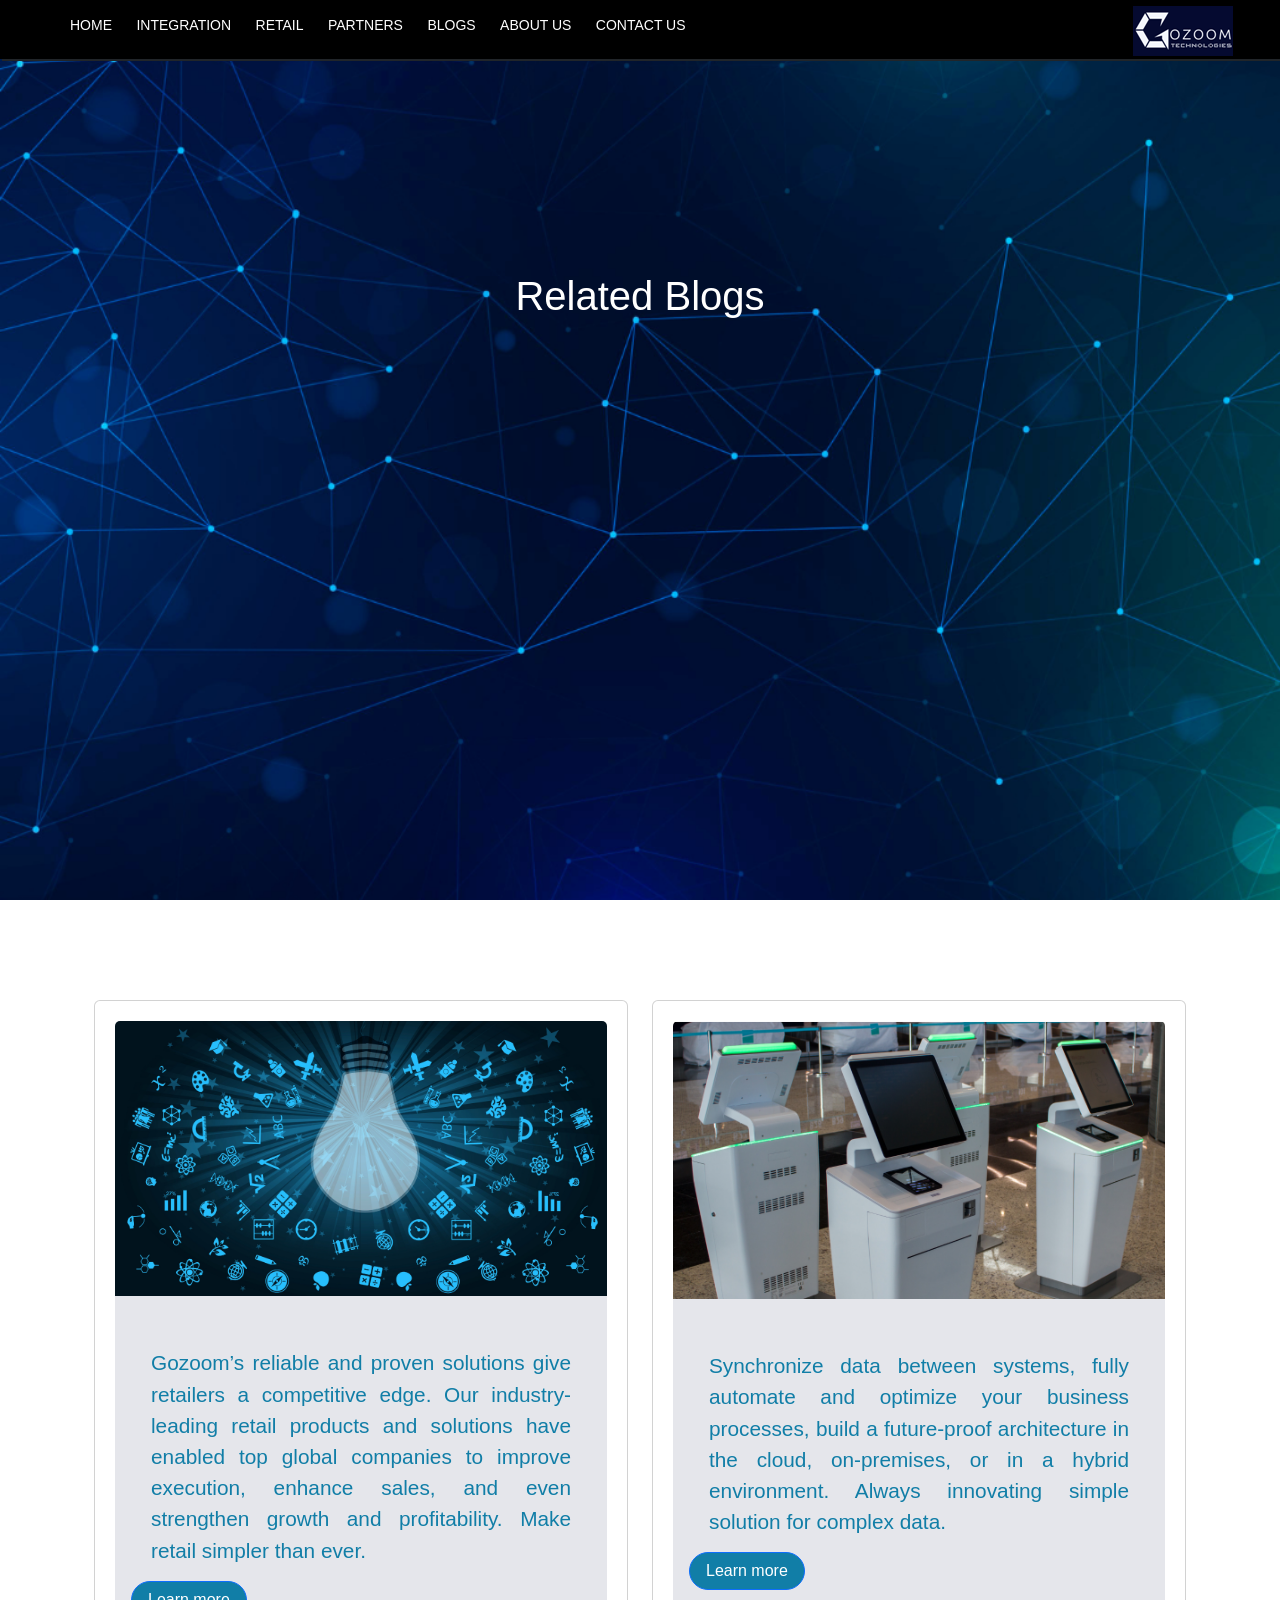
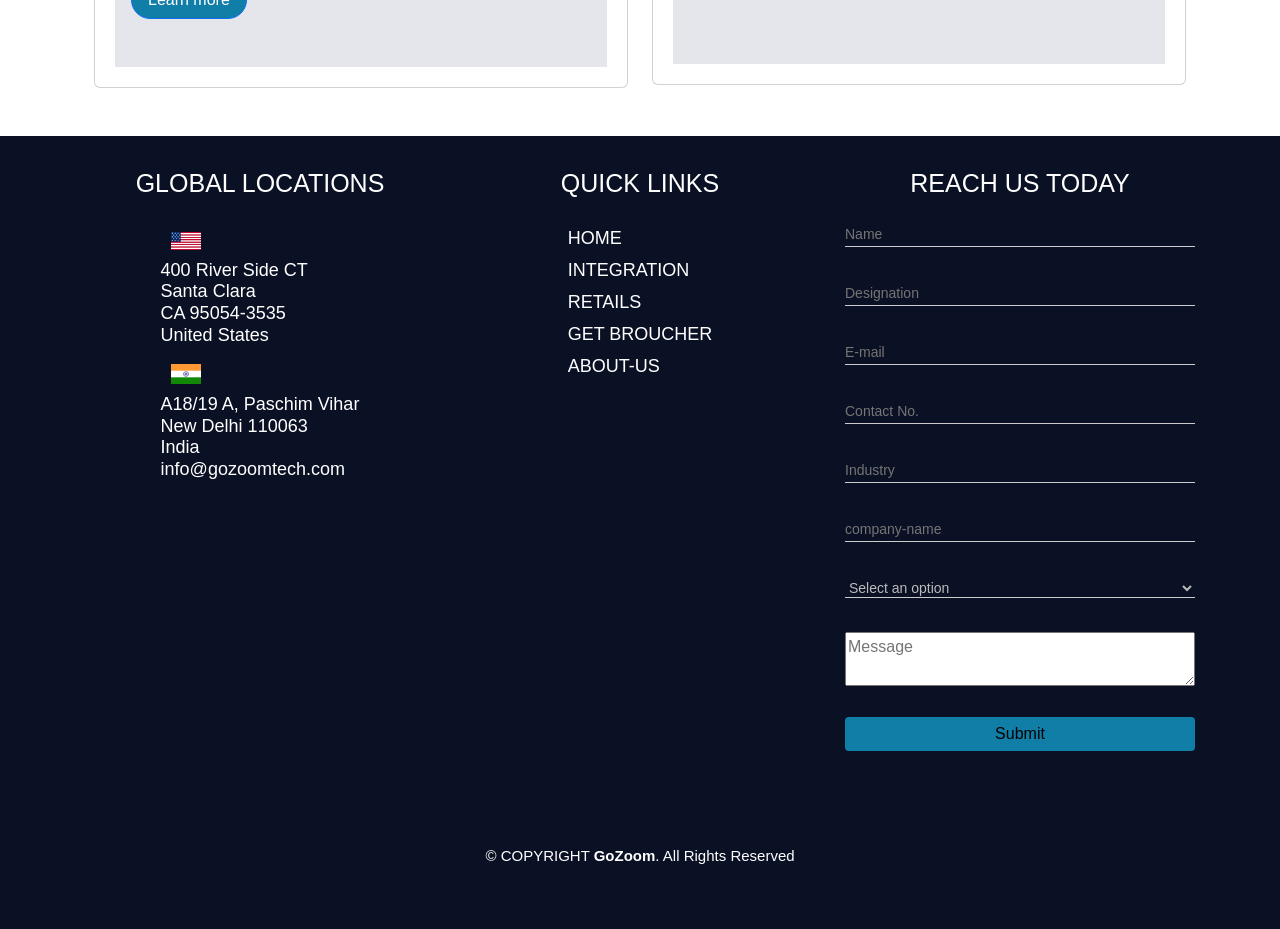
<file: blogs.html>
<!doctype html>
<html lang="en">

<head>
    <meta charset="utf-8">
    <meta name="viewport" content="width=device-width, initial-scale=1">
    <title>Gozoom Tech</title>
    <link href="https://cdn.jsdelivr.net/npm/bootstrap@5.3.0-alpha3/dist/css/bootstrap.min.css" rel="stylesheet" integrity="sha384-KK94CHFLLe+nY2dmCWGMq91rCGa5gtU4mk92HdvYe+M/SXH301p5ILy+dN9+nJOZ" crossorigin="anonymous">
    <link rel="stylesheet" href="css/blogs.css">
</head>

<body>

    <!-- header hai ye yaha se start-->

    <header class="header">
        <div class="container1">
            <div class="header-main">


                <div class="open-nav-menu">
                    <span></span>
                </div>
                <div class="menu-overlay">

                </div>

                <!-- ----------------ye yaha se navigation menu start ho rahi hai -------------------------- -->
                <nav class="nav-menu">
                    <div class="close-nav-menu">
                        <img src="images/close.svg" alt="close button">
                    </div>
                    <ul class="menu">
                        <li class="menu-item">
                            <a href="index.html">HOME</a>
                        </li>
                        <li class="menu-item">
                            <a href="integration.html">INTEGRATION</a>

                        </li>
                        <li class="menu-item menu-item-has-children">
                            <a href="retail.html" data-toggle="sub-menu">RETAIL </a>
                            <!-- <ul class="sub-menu">
                                <li class="menu-item"> <a href="#">RETAIL 1</a></li>
                                <li class="menu-item"> <a href="#">RETAIL 2</a></li>
                                <li class="menu-item"> <a href="#">RETAIL 3</a></li>
                                <li class="menu-item"> <a href="#">RETAIL 4</a></li>
                            </ul> -->
                        </li>
                        <!-- <li class="menu-item">
                            <a href="demo.html">DEMO</a>
                        </li> -->
                        <!-- <li class="menu-item">
                            <a href="kiosks.html">KIOSKS</a>
                        </li> -->
                        <li class="menu-item">
                            <a href="index.html#partners">PARTNERS</a>
                        </li>

                        <li class="menu-item">
                            <a href="blogs.html">BLOGS</a>
                        </li>
                        <li class="menu-item">
                            <a href="about.html">ABOUT US</a>
                        </li>
                        <li class="menu-item menu-item-has-children">
                            <a href="#contact" data-toggle="sub-menu">CONTACT US
                                 <!-- <i class="plus"></i> -->
                            </a>
                            <!-- <ul class="sub-menu">
                                <li class="menu-item"> <a href="#">Contact 1</a></li>
                                <li class="menu-item"> <a href="#">Contact 2</a></li>
                                <li class="menu-item"> <a href="#">Contact 3</a></li>
                                <li class="menu-item"> <a href="#">Contact 4</a></li>
                            </ul> -->
                        </li>
                    </ul>
                </nav>
                <div class="logo">
                    <a href="index.html"><img src="images/logo1.png" alt=""></a>
                </div>
            </div>
        </div>
    </header>
    <div class="container-fluid heading">
        <h2 class="hero">
            Related <span class="text-decoration">Blogs</span> <br>
        </h2>
        <h2 class="hero">
            <!-- <a href="integration.html" class="text-decoration integration">INTEGRATION</a> | <a href="#" class=" text-decoration retail">RETAIL</a> -->
        </h2>
    </div>



    <!--------------------- home section ye hai =========== -->

    <section class="home-section"></section>

    <!-- <div class="container explore-content">

        <div class="container explore-container">
            <span class="baac"></span>
            <h2><span class="explore">Explore Solutions:</span>
            </h2>
        </div>

    </div>
    <div class="container">
        <div class="container m1">
            <div class="para1">
                <p>CyntraLabs is focused on providing organizations unified solutions to maximize the business value by utilizing the capabilities offered by emerging technologies. We take pride in providing state-of-the-art solutions in integration and
                    retail that guarantee success in business evolution. Businesses must transform to stay relevant, hence we provide our existing and new partners with foresight to:</p>
            </div>
            <div class="icon-heading">
                <ul class="heading-icon">
                    <li class="i-head">
                        <i></i> heading1</li>
                    <li class="i-head">
                        <i></i> heading1</li>
                    <li class="i-head">
                        <i></i> heading1</li>
                    </li>
                </ul>

            </div>
        </div>
    </div> -->

    <section id="blogs">
        <div class="container c-img">
            <div class="container">
                <div class="row">
                    <div class="col ">
                        <div class="card image-card" style="width: 100%;">
                            <img class="card-img-top" src="images/28.png" alt="Card image cap">
                            <div class="card-body c-body">
                                <div class="container">
                                    <p class="card-p">Gozoom’s reliable and proven solutions give retailers a competitive edge. Our industry-leading retail products and solutions have enabled top global companies to improve execution, enhance sales, and even strengthen
                                        growth and profitability. Make retail simpler than ever.</p>
                                </div>
                                <!-- <p class="card-p">CyntraLab’s reliable and proven solutions give retailers a competitive edge. Our industry-leading retail products and solutions have enabled top global companies to improve execution, enhance sales, and even strengthen
                                    growth and profitability. Make retail simpler than ever.</p> -->
                                <a href="#" class="btn btn-primary c-btn">Learn more</a>
                            </div>
                        </div>
                    </div>
                    <div class="col ">
                        <div class="card image-card" style="width: 100%;">
                            <img class="card-img-top" src="images/8.png" alt="Card image cap">
                            <div class="card-body c-body c-para">
                                <div class="container">
                                    <p class="card-p">Synchronize data between systems, fully automate and optimize your business processes, build a future-proof architecture in the cloud, on-premises, or in a hybrid environment. Always innovating simple solution for complex
                                        data.
                                    </p>
                                </div>
                                <!-- <p class="card-p">Synchronize data between systems, fully automate and optimize your business processes, build a future-proof architecture in the cloud, on-premises, or in a hybrid environment. Always innovating simple solution for complex
                                    data.
                                </p> -->
                                <a href="#" class="btn btn-primary c-btn">Learn more</a>
                            </div>
                        </div>
                    </div>
                </div>
            </div>
        </div>
    </section>

    <section id="contact">

        <footer class="footer">
            <div class="container fot">

                <!-- <div class="container logo foologo">
                    <a href="index.html"><img src="images/logo.png" alt=""></a>
                </div> -->
            </div>

            <div class="container">
                <div class="row">
                    <div class="col-md-6 col-lg">
                        <div class="focon">
                            <h2 class="fohead">GLOBAL LOCATIONS</h2>
                        </div>
                        <div class="foadd">
                            <ul>
                                <li>
                                    <img class="flag" src="images/usflag.webp" alt="">
                                    <h3>400 River Side CT <br> Santa Clara <br> CA 95054-3535 <br> United States</h3>
                                </li>
                                <li>
                                    <img class="flag" src="images/indiaflag.png" alt="">
                                    <h3>A18/19 A, Paschim Vihar <br> New Delhi 110063 <br> India <br>info@gozoomtech.com</h3>
                                </li>

                            </ul>
                        </div>
                    </div>
                    <div class="col-md-6 col-lg">
                        <div class="focon">
                            <h2 class="fohead">QUICK LINKS</h2>
                        </div>
                        <div class="folinks">
                            <ul>
                                <li>
                                    <a href="index.html">HOME</a>
                                </li>
                                <li>
                                    <a href="integration.html">INTEGRATION</a>
                                </li>
                                <li>
                                    <a href="retail.html">RETAILS</a>
                                </li>
                                <li>
                                    <a href="#">GET BROUCHER</a>
                                </li>
                                <li>
                                    <a href="about.html">ABOUT-US</a>
                                </li>
                            </ul>

                        </div>
                    </div>
                    <div class="col-md-6 col-lg">
                        <div class="focon">
                            <h2 class="fohead">
                                REACH US TODAY
                            </h2>
                        </div>
                        <div class="foform">
                            <form action="#" method="POST">
                                <!-- <label for="name">Name:</label> -->
                                <input type="text" id="name" name="name" class="formfi" placeholder="Name" required><br><br>

                                <!-- <label for="designation">Designation:</label> -->
                                <input type="text" id="designation" name="designation" class="formfi" placeholder="Designation" required><br><br>

                                <!-- <label for="email">Email:</label> -->
                                <input type="email" id="email" name="email" class="formfi" placeholder="E-mail" required><br><br>

                                <!-- <label for="contact-number">Contact Number:</label> -->
                                <input type="tel" id="contact-number" name="contact-number" class="formfi" placeholder="Contact No." required><br><br>

                                <!-- <label for="industry">Industry:</label> -->
                                <input type="text" id="industry" name="industry" class="formfi" placeholder="Industry" required><br><br>

                                <!-- <label for="company-name">Company Name:</label> -->
                                <input type="text" id="company-name" name="company-name" class="formfi" placeholder="company-name" required><br><br>

                                <!-- <label for="solution">Solution:</label> -->
                                <select id="solution" name="solution" class="formfi" required>
                                  <option value="">Select an option</option>
                                  <option value="Option 1">Integration</option>
                                  <option value="Option 2">Retail</option>
                                </select><br><br>

                                <!-- <label for="message">Message:</label> -->
                                <textarea class="textarea" id="message" placeholder="Message" name="message"></textarea><br><br>

                                <input class="formbtn" type="submit" value="Submit">
                            </form>

                        </div>
                    </div>

                </div>
            </div>
        </footer>
        <div class="container copyright">
            <h2 class="copy">© COPYRIGHT <span class="gozoom">GoZoom</span>. All Rights Reserved</h2>
        </div>
    </section>

    <script src="js/script.js"></script>
    <script src="https://cdn.jsdelivr.net/npm/bootstrap@5.3.0-alpha3/dist/js/bootstrap.bundle.min.js" integrity="sha384-ENjdO4Dr2bkBIFxQpeoTz1HIcje39Wm4jDKdf19U8gI4ddQ3GYNS7NTKfAdVQSZe" crossorigin="anonymous"></script>
</body>

</html>
</file>
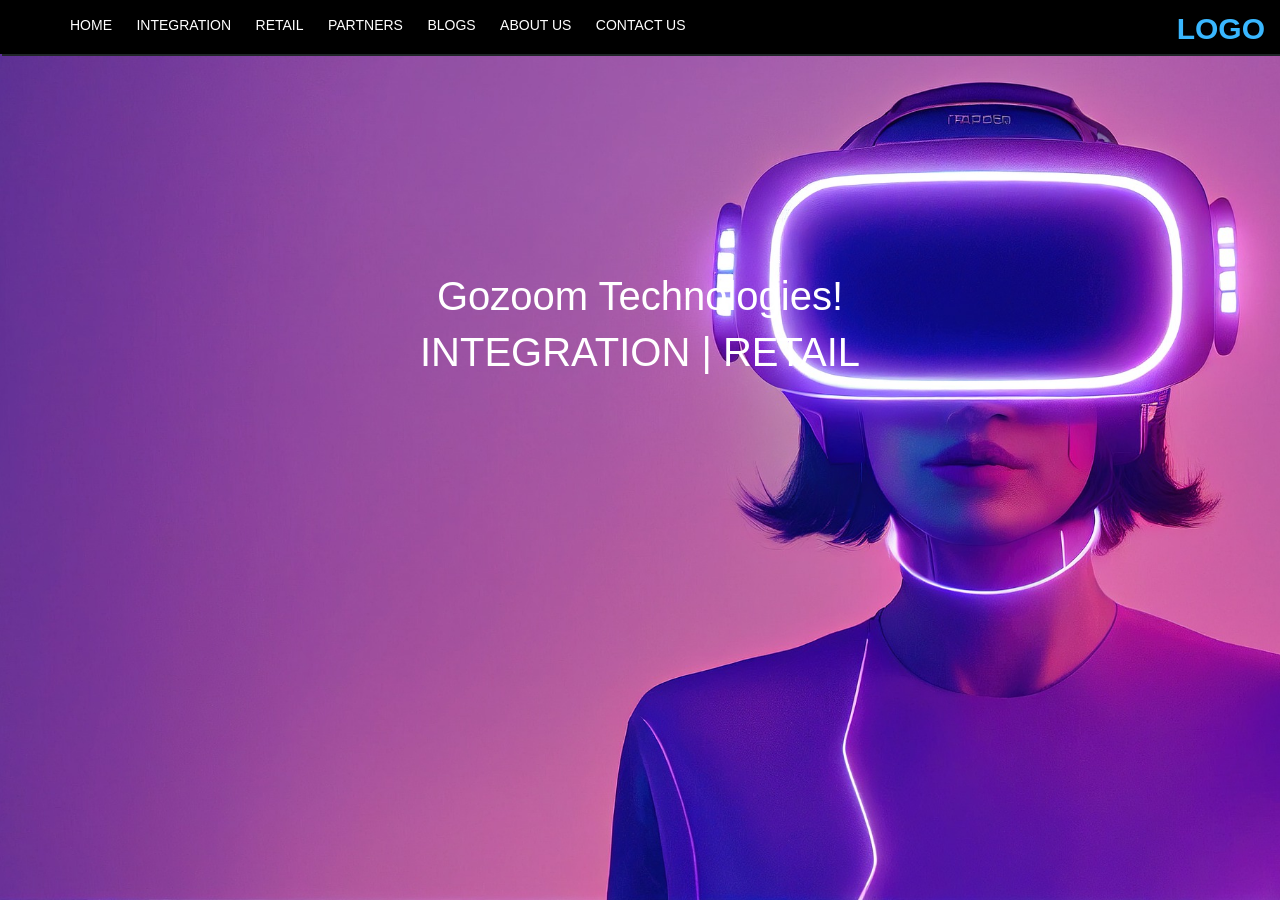
<file: demo.html>
<!doctype html>
<html lang="en">

<head>
    <meta charset="utf-8">
    <meta name="viewport" content="width=device-width, initial-scale=1">
    <title>Gozoom Tech</title>
    <link href="https://cdn.jsdelivr.net/npm/bootstrap@5.3.0-alpha3/dist/css/bootstrap.min.css" rel="stylesheet" integrity="sha384-KK94CHFLLe+nY2dmCWGMq91rCGa5gtU4mk92HdvYe+M/SXH301p5ILy+dN9+nJOZ" crossorigin="anonymous">
    <link rel="stylesheet" href="css/demo.css">
</head>

<body>

    <!-- header hai ye yaha se start-->

    <header class="header">
        <div class="container1">
            <div class="header-main">


                <div class="open-nav-menu">
                    <span></span>
                </div>
                <div class="menu-overlay">

                </div>

                <!-- ----------------ye yaha se navigation menu start ho rahi hai -------------------------- -->
                <nav class="nav-menu">
                    <div class="close-nav-menu">
                        <img src="images/close.svg" alt="close button">
                    </div>
                    <ul class="menu">
                        <li class="menu-item">
                            <a href="index.html">HOME</a>
                        </li>
                        <li class="menu-item">
                            <a href="integration.html">INTEGRATION</a>

                        </li>
                        <li class="menu-item menu-item-has-children">
                            <a href="retail.html" data-toggle="sub-menu">RETAIL </a>
                            <!-- <ul class="sub-menu">
                                <li class="menu-item"> <a href="#">RETAIL 1</a></li>
                                <li class="menu-item"> <a href="#">RETAIL 2</a></li>
                                <li class="menu-item"> <a href="#">RETAIL 3</a></li>
                                <li class="menu-item"> <a href="#">RETAIL 4</a></li>
                            </ul> -->
                        </li>
                        <!-- <li class="menu-item">
                            <a href="demo.html">DEMO</a>
                        </li> -->
                        <!-- <li class="menu-item">
                            <a href="kiosks.html">KIOSKS</a>
                        </li> -->
                        <li class="menu-item">
                            <a href="index.html#partners">PARTNERS</a>
                        </li>

                        <li class="menu-item">
                            <a href="#">BLOGS</a>
                        </li>
                        <li class="menu-item">
                            <a href="about.html">ABOUT US</a>
                        </li>
                        <li class="menu-item menu-item-has-children">
                            <a href="#contact" data-toggle="sub-menu">CONTACT US
                                 <!-- <i class="plus"></i> -->
                            </a>
                            <!-- <ul class="sub-menu">
                                <li class="menu-item"> <a href="#">Contact 1</a></li>
                                <li class="menu-item"> <a href="#">Contact 2</a></li>
                                <li class="menu-item"> <a href="#">Contact 3</a></li>
                                <li class="menu-item"> <a href="#">Contact 4</a></li>
                            </ul> -->
                        </li>
                    </ul>
                </nav>
                <div class="logo">
                    <a href="index.html">LOGO</a>
                </div>
            </div>
        </div>
    </header>
    <div class="container-fluid heading">
        <h2 class="hero">
            Gozoom <span class="text-decoration">Technologies!</span> <br>
        </h2>
        <h2 class="hero">
            <a href="integration.html" class="text-decoration integration">INTEGRATION</a> | <a href="#" class=" text-decoration retail">RETAIL</a>
        </h2>
    </div>



    <!--------------------- home section ye hai =========== -->

    <section class="home-section"></section>

    <!-- <div class="container explore-content">

        <div class="container explore-container">
            <span class="baac"></span>
            <h2><span class="explore">Explore Solutions:</span>
            </h2>
        </div>

    </div>
    <div class="container">
        <div class="container m1">
            <div class="para1">
                <p>CyntraLabs is focused on providing organizations unified solutions to maximize the business value by utilizing the capabilities offered by emerging technologies. We take pride in providing state-of-the-art solutions in integration and
                    retail that guarantee success in business evolution. Businesses must transform to stay relevant, hence we provide our existing and new partners with foresight to:</p>
            </div>
            <div class="icon-heading">
                <ul class="heading-icon">
                    <li class="i-head">
                        <i></i> heading1</li>
                    <li class="i-head">
                        <i></i> heading1</li>
                    <li class="i-head">
                        <i></i> heading1</li>
                    </li>
                </ul>

            </div>
        </div>
    </div> -->


    <script src="js/script.js"></script>
    <script src="https://cdn.jsdelivr.net/npm/bootstrap@5.3.0-alpha3/dist/js/bootstrap.bundle.min.js" integrity="sha384-ENjdO4Dr2bkBIFxQpeoTz1HIcje39Wm4jDKdf19U8gI4ddQ3GYNS7NTKfAdVQSZe" crossorigin="anonymous"></script>
</body>

</html>
</file>
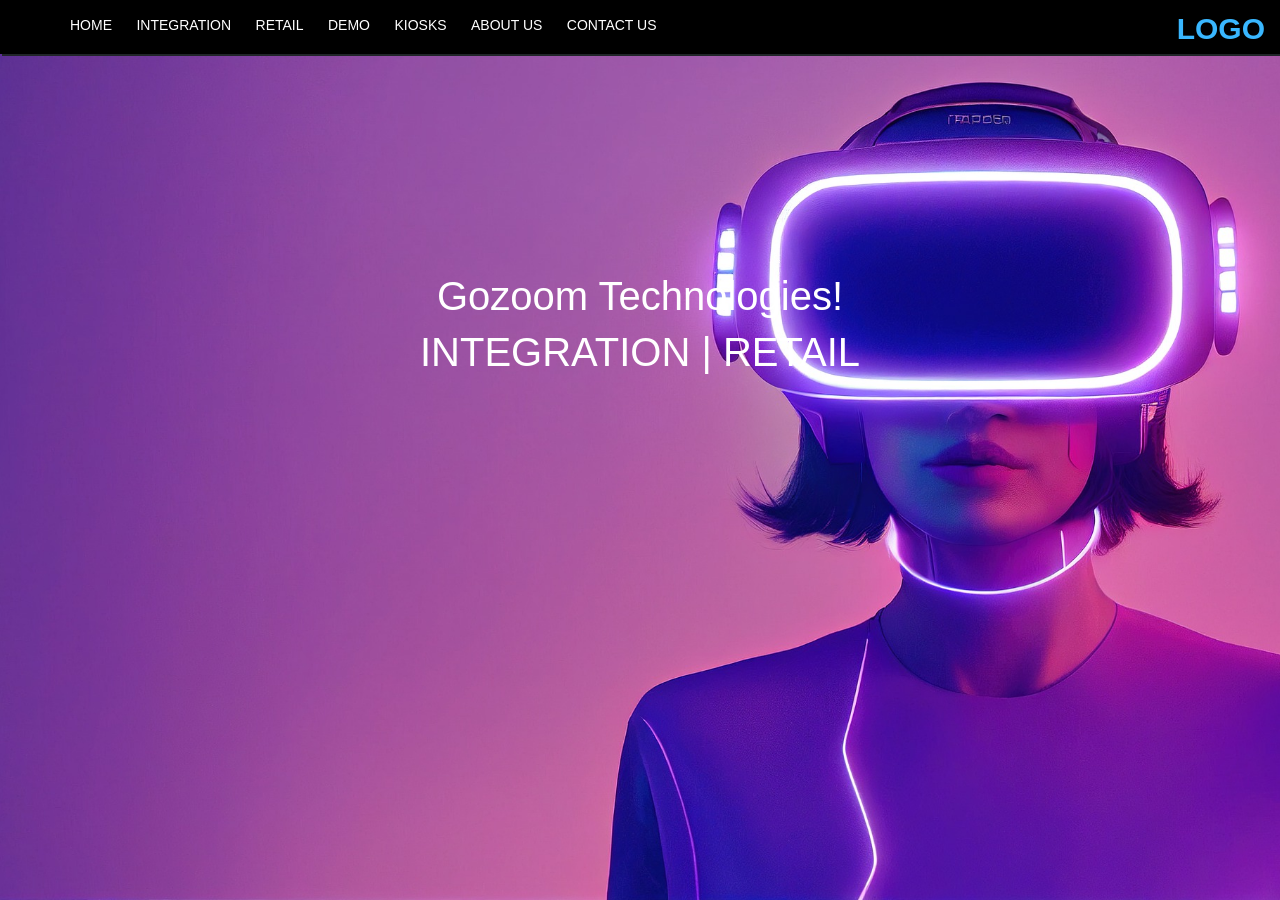
<file: kiosks.html>
<!doctype html>
<html lang="en">

<head>
    <meta charset="utf-8">
    <meta name="viewport" content="width=device-width, initial-scale=1">
    <title>Gozoom Tech</title>
    <link href="https://cdn.jsdelivr.net/npm/bootstrap@5.3.0-alpha3/dist/css/bootstrap.min.css" rel="stylesheet" integrity="sha384-KK94CHFLLe+nY2dmCWGMq91rCGa5gtU4mk92HdvYe+M/SXH301p5ILy+dN9+nJOZ" crossorigin="anonymous">
    <link rel="stylesheet" href="css/kiosks.css">
</head>

<body>

    <!-- header hai ye yaha se start-->

    <header class="header">
        <div class="container1">
            <div class="header-main">


                <div class="open-nav-menu">
                    <span></span>
                </div>
                <div class="menu-overlay">

                </div>

                <!-- ----------------ye yaha se navigation menu start ho rahi hai -------------------------- -->
                <nav class="nav-menu">
                    <div class="close-nav-menu">
                        <img src="images/close.svg" alt="close button">
                    </div>
                    <ul class="menu">
                        <li class="menu-item">
                            <a href="index.html">HOME</a>
                        </li>
                        <li class="menu-item">
                            <a href="integration.html">INTEGRATION</a>

                        </li>
                        <li class="menu-item menu-item-has-children">
                            <a href="retail.html" data-toggle="sub-menu">RETAIL </a>
                            <!-- <ul class="sub-menu">
                                <li class="menu-item"> <a href="#">RETAIL 1</a></li>
                                <li class="menu-item"> <a href="#">RETAIL 2</a></li>
                                <li class="menu-item"> <a href="#">RETAIL 3</a></li>
                                <li class="menu-item"> <a href="#">RETAIL 4</a></li>
                            </ul> -->
                        </li>
                        <li class="menu-item">
                            <a href="demo.html">DEMO</a>
                        </li>
                        <li class="menu-item">
                            <a href="kiosks.html">KIOSKS</a>
                        </li>
                        <!-- <li class="menu-item">
                            <a href="#">PARTNERS</a>
                        </li> -->
                        <li class="menu-item">
                            <a href="about.html">ABOUT US</a>
                        </li>
                        <!-- <li class="menu-item">
                            <a href="#">BLOGS</a>
                        </li> -->
                        <li class="menu-item menu-item-has-children">
                            <a href="#contact" data-toggle="sub-menu">CONTACT US
                                 <!-- <i class="plus"></i> -->
                            </a>
                            <!-- <ul class="sub-menu">
                                <li class="menu-item"> <a href="#">Contact 1</a></li>
                                <li class="menu-item"> <a href="#">Contact 2</a></li>
                                <li class="menu-item"> <a href="#">Contact 3</a></li>
                                <li class="menu-item"> <a href="#">Contact 4</a></li>
                            </ul> -->
                        </li>
                    </ul>
                </nav>
                <div class="logo">
                    <a href="index.html">LOGO</a>
                </div>
            </div>
        </div>
    </header>
    <div class="container-fluid heading">
        <h2 class="hero">
            Gozoom <span class="text-decoration">Technologies!</span> <br>
        </h2>
        <h2 class="hero">
            <a href="integration.html" class="text-decoration integration">INTEGRATION</a> | <a href="#" class=" text-decoration retail">RETAIL</a>
        </h2>
    </div>



    <!--------------------- home section ye hai =========== -->

    <section class="home-section"></section>

    <!-- <div class="container explore-content">

        <div class="container explore-container">
            <span class="baac"></span>
            <h2><span class="explore">Explore Solutions:</span>
            </h2>
        </div>

    </div>
    <div class="container">
        <div class="container m1">
            <div class="para1">
                <p>CyntraLabs is focused on providing organizations unified solutions to maximize the business value by utilizing the capabilities offered by emerging technologies. We take pride in providing state-of-the-art solutions in integration and
                    retail that guarantee success in business evolution. Businesses must transform to stay relevant, hence we provide our existing and new partners with foresight to:</p>
            </div>
            <div class="icon-heading">
                <ul class="heading-icon">
                    <li class="i-head">
                        <i></i> heading1</li>
                    <li class="i-head">
                        <i></i> heading1</li>
                    <li class="i-head">
                        <i></i> heading1</li>
                    </li>
                </ul>

            </div>
        </div>
    </div> -->


    <script src="js/script.js"></script>
    <script src="https://cdn.jsdelivr.net/npm/bootstrap@5.3.0-alpha3/dist/js/bootstrap.bundle.min.js" integrity="sha384-ENjdO4Dr2bkBIFxQpeoTz1HIcje39Wm4jDKdf19U8gI4ddQ3GYNS7NTKfAdVQSZe" crossorigin="anonymous"></script>
</body>

</html>
</file>
<file: css/blogs.css>
@import url('https://fonts.googleapis.com/css2?family=Raleway:wght@600&display=swap');
body {
    line-height: 1.5;
    font-family: Gill Sans, sans-serif;
    /* font-weight: 400; */
}

body.hidden-scroling {
    overflow-y: hidden;
}

* {
    margin: 0;
    box-sizing: border-box;
}

.container1 {
    width: 100%;
    margin-top: 0;
}

ul {
    list-style: none;
    margin: 0;
    padding: 0;
}

a {
    text-decoration: none;
}


/* HEADER HAI YAHA PE  */

.header {
    position: fixed;
    width: 100%;
    /* left: 0; */
    /* top: 0; */
    z-index: 999;
    padding: 0px;
    margin-top: 0;
}

.header-main {
    background-color: #000;
    display: flex;
    justify-content: space-between;
    padding: 3px 0;
    /* border-radius: 10px; */
    box-shadow: 2px 2px;
}

.header .logo {
    padding: 0 15px;
    margin-top: 3px;
}

.header .logo a {
    font-size: 30px;
    text-transform: capitalize;
    color: #39b7ff;
    font-weight: 600;
}

.header .logo a img {
    width: 100%;
    height: 50px !important;
    padding-right: 2rem !important;
}

.header .nav-menu {
    padding: 0 50px;
}

.header .menu>.menu-item {
    display: inline-block;
    margin-left: 20px;
    position: relative;
}

.header .menu>.menu-item>a {
    display: block;
    padding: 12px 0;
    font-size: 14px;
    color: #ffffff;
    font-family: Gill Sans, sans-serif;
    font-weight: 400;
    transition: all 0.3s ease;
}

.header .menu>.menu-item>.sub-menu>.menu-item:hover>a,
.header .menu>.menu-item:hover>a {
    color: #39b7ff;
}

.header .menu>.menu-item>.sub-menu {
    box-shadow: 0 0 10px rgba(0, 0, 0, 0.2);
    width: 220px;
    position: absolute;
    left: 0;
    top: 100%;
    background-color: #ffffff;
    padding: 10px 0;
    border-top: 3px solid #39b7ff;
    transform: translateY(10px);
    transition: all 0.3s ease;
    opacity: 0;
    visibility: hidden;
}

@media (min-width: 992px) {
    .header .menu>.menu-item-has-children:hover>.sub-menu {
        transform: translateY(0);
        opacity: 1;
        visibility: visible;
    }
    .header .menu>.menu-item-has-children:hover>a .plus:after {
        transform: translate(-50%, -50%) rotate(0deg);
    }
}

.header .menu>.menu-item>.sub-menu>.menu-item {
    display: block;
}

.header .menu>.menu-item>.sub-menu>.menu-item>a {
    display: block;
    padding: 10px 20px;
    font-size: 16px;
    font-weight: 600;
    color: #000000;
    transition: all 0.3s ease;
    text-transform: capitalize;
}

.header .open-nav-menu {
    height: 34px;
    width: 40px;
    margin-right: 15px;
    margin-top: 5px;
    display: none;
    align-items: center;
    justify-content: center;
    cursor: pointer;
}

.header .open-nav-menu span {
    display: block;
    height: 3px;
    width: 24px;
    background-color: #39b7ff;
    position: relative;
}

.header .open-nav-menu span:before,
.header .open-nav-menu span:after {
    content: "";
    position: absolute;
    left: 0;
    width: 100%;
    height: 100%;
    background-color: #39b7ff;
    box-sizing: border-box;
}

.header .open-nav-menu span:before {
    top: -7px;
}

.header .open-nav-menu span::after {
    top: 7px;
}

.header .close-nav-menu {
    height: 40px;
    width: 40px;
    background-color: #ffffff;
    margin: 0 0 15px 15px;
    cursor: pointer;
    display: none;
    align-items: center;
    justify-content: center;
}

.header .close-nav-menu img {
    width: 16px;
}

.header .menu-overlay {
    position: fixed;
    z-index: 999;
    background-color: rgba(0, 0, 0, 0.5);
    left: 0;
    top: 0;
    height: 100%;
    width: 100%;
    visibility: hidden;
    opacity: 0;
    transition: all 0.3s ease;
}

.header .menu-overlay.active {
    visibility: visible;
    opacity: 1;
}


/* home section yaha se shuru ho raha hai  */

.home-section {
    width: 100%;
    display: block;
    min-height: 100vh;
    background-image: url("../images/20.png");
    background-position: center top;
    background-size: cover;
}


/* responsive ka sara material yaha pe hai  */

@media (max-width: 756px) {
    .header .nav-menu {
        position: fixed;
        right: -280px;
        visibility: hidden;
        width: 280px;
        height: 100%;
        top: 0;
        overflow-y: auto;
        z-index: 1000;
        padding: 15px 0;
        background-color: #222222;
        transition: all 0.5s ease;
    }
    .header .nav-menu.open {
        visibility: visible;
        right: 0px;
    }
    .header .menu>.menu-item {
        display: block;
        margin: 0;
    }
    .header .menu>.menu-item-has-children>a {
        display: flex;
        justify-content: space-between;
        align-items: center;
    }
    .header .menu>.menu-item>a {
        color: #ffffff;
        padding: 12px 15px;
        border-bottom: 1px solid #333333;
    }
    .header .menu>.menu-item:first-child>a {
        border-top: 1px solid #333333;
    }
    .header .menu>.menu-item>a .plus:before,
    .header .menu>.menu-item>a .plus:after {
        background-color: #ffffff
    }
    .header .menu>.menu-item-has-children.active>a .plus:after {
        transform: translate(-50%, -50%) rotate(0deg);
    }
    .header .menu>.menu-item>.sub-menu {
        width: 100%;
        position: relative;
        opacity: 1;
        visibility: visible;
        border: none;
        background-color: transparent;
        box-shadow: none;
        transform: translateY(0px);
        padding: 0px;
        left: auto;
        top: auto;
        max-height: 0;
        overflow: hidden;
    }
    .header .menu>.menu-item>.sub-menu>.menu-item>a {
        padding: 12px 45px;
        color: #ffffff;
        border-bottom: 1px solid #333333;
    }
    .header .close-nav-menu,
    .header .open-nav-menu {
        display: flex;
    }
}


/* yaha se heading and main page start ki css start ho rahi hai 
 */

.heading {
    background: transparent;
    margin-top: 17rem;
    position: absolute;
    z-index: 99;
}

.hero {
    text-align: center;
    color: #fff;
    font-size: 2.5rem;
}

.hero>a {
    text-decoration: none;
    color: #fff;
}

.hero:hover>a {
    text-decoration: none;
}

.integration:hover {
    color: #39b7ff;
}

.retail:hover {
    color: #39b7ff;
}


/* .explore-container {
    margin-top: 6rem;
    margin-bottom: 6rem;
}

.explore-content {
    margin-top: 3rem;
}

.explore {
    background-color: #2a4c79bf;
    color: white;
    font-size: larger;
    font-weight: bold;
    padding: .7rem 0;
    margin-left: 1rem;
    margin-top: 1rem;
    display: flexbox;
    position: absolute;
}

.baac {
    background-color: #16a9e2;
    padding: 2rem 10rem;
    display: flexbox;
    position: absolute;
    z-index: -99;
}

.m1 {
    background-color: #e5e6eb;
    margin-top: 200px;
    padding: 35px;
}

.m1 .para1>p {
    letter-spacing: 1px !important;
    color: #394b72 !important;
    text-align: left !important;
    font-size: 1.4rem !important;
}

.icon-heading {
    padding: 20px 20px;
} */

.c-img {
    margin-top: 100px;
    /* display: flex; */
}

.row-image {
    /* padding-left: 40px; */
}

.image-card {
    margin: auto;
    padding: 20px;
}

.c-body {
    background-color: #e5e6eb;
}

.card-p {
    /* letter-spacing: 1px !important; */
    color: #117ea7 !important;
    text-align: justify !important;
    padding: 15px 8px !important;
    font-size: 1.3rem !important;
    margin-top: 20px !important;
    margin-bottom: 0px !important;
}

.c-btn {
    background-color: #117ea7;
    padding-left: 1rem;
    padding-right: 1rem;
    border-radius: 20px;
    margin-bottom: 2rem;
}

.c-para {
    /* margin-bottom: 1.7rem; */
    padding-bottom: 2.6rem;
}

#contact {
    width: 100%;
    display: block;
    min-height: 80vh;
    /* background-image: url("https://cyntralabs.com/assets/img/HotAirBalloon.gif"); */
    background: #0a1124 !important;
    background-position: center top;
    background-size: cover;
    margin: 3rem 0 0 0;
}

.fot {
    padding-top: 2rem;
}

.foologo {
    margin-top: 2rem;
    margin-bottom: 2rem;
    padding-top: 2rem;
    display: flex;
    justify-content: center;
}

.footer .logo {
    padding: 0 15px;
    margin-top: 3px;
}

.footer .logo a {
    font-size: 30px;
    text-transform: capitalize;
    color: #39b7ff;
    font-weight: 600;
}

.focon {
    margin: auto;
    padding: auto;
    display: flex;
    justify-content: center;
}

.fohead {
    text-align: left;
    font-size: 25px;
    color: white;
}

.flag {
    max-height: 50px;
    max-width: 50px;
    padding: 10px;
}

.foadd {
    margin-top: 1rem;
    color: white;
    text-align: left;
    display: flex;
    justify-content: center;
    font-size: 18px;
}

.folinks {
    margin-top: 1rem;
    color: white;
    text-align: left;
    display: flex;
    justify-content: center;
    font-size: 18px;
}

.folinks ul li>a {
    color: white;
    line-height: 2rem;
}

.folinks ul li:hover>a {
    color: #00a2fe;
}

.foform {
    margin-top: 1rem;
    color: white;
    text-align: left;
    display: flex;
    justify-content: center;
}

.formfi {
    background: transparent;
    border: 0px;
    border-bottom: 1px solid #ccc;
    width: 350px;
    font-size: 14px;
    font-family: SF UI Display light, sans-serif;
    margin-bottom: 10px;
    color: #bbb;
    padding-left: 0px;
}

.textarea {
    width: 350px;
}

.formbtn {
    background-color: #117ea7;
    width: 350px;
    padding-top: 5px;
    padding-bottom: 5px;
    border: none;
    border-radius: 4px;
}

.copyright {
    display: flex;
    justify-content: center;
    color: #fff;
    margin-top: 3rem;
    /* margin-bottom: 1rem; */
}

.copy {
    font-size: 15px;
    margin-top: 3rem;
    margin-bottom: 4rem;
}

.gozoom {
    font-weight: bolder;
}

#contact {
    width: 100%;
    display: block;
    min-height: 80vh;
    /* background-image: url("https://cyntralabs.com/assets/img/HotAirBalloon.gif"); */
    background: #0a1124 !important;
    background-position: center top;
    background-size: cover;
    margin: 3rem 0 0 0;
}

.fot {
    padding-top: 2rem;
}

.foologo {
    margin-top: 2rem;
    margin-bottom: 2rem;
    padding-top: 2rem;
    display: flex;
    justify-content: center;
}

.footer .logo {
    padding: 0 15px;
    margin-top: 3px;
}

.footer .logo a {
    font-size: 30px;
    text-transform: capitalize;
    color: #39b7ff;
    font-weight: 600;
}

.footer .logo a img {
    width: 100%;
    height: 70px !important;
}

.focon {
    margin: auto;
    padding: auto;
    display: flex;
    justify-content: center;
}

.fohead {
    text-align: left;
    font-size: 25px;
    color: white;
}

.flag {
    max-height: 50px;
    max-width: 50px;
    padding: 10px;
}

.foadd {
    margin-top: 1rem;
    color: white;
    text-align: left;
    display: flex;
    justify-content: center;
    font-size: 18px;
}

.folinks {
    margin-top: 1rem;
    color: white;
    text-align: left;
    display: flex;
    justify-content: center;
    font-size: 18px;
}

.folinks ul li>a {
    color: white;
    line-height: 2rem;
}

.folinks ul li:hover>a {
    color: #00a2fe;
}

.foform {
    margin-top: 1rem;
    color: white;
    text-align: left;
    display: flex;
    justify-content: center;
}

.formfi {
    background: transparent;
    border: 0px;
    border-bottom: 1px solid #ccc;
    width: 350px;
    font-size: 14px;
    font-family: SF UI Display light, sans-serif;
    margin-bottom: 10px;
    color: #bbb;
    padding-left: 0px;
}

.textarea {
    width: 350px;
}

.formbtn {
    background-color: #117ea7;
    width: 350px;
    padding-top: 5px;
    padding-bottom: 5px;
    border: none;
    border-radius: 4px;
}

.copyright {
    display: flex;
    justify-content: center;
    color: #fff;
    margin-top: 3rem;
    /* margin-bottom: 1rem; */
}

.copy {
    font-size: 15px;
    margin-top: 3rem;
    margin-bottom: 4rem;
}

.gozoom {
    font-weight: bolder;
}

#contact {
    width: 100%;
    display: block;
    min-height: 80vh;
    /* background-image: url("https://cyntralabs.com/assets/img/HotAirBalloon.gif"); */
    background: #0a1124 !important;
    background-position: center top;
    background-size: cover;
    margin: 3rem 0 0 0;
}

.fot {
    padding-top: 2rem;
}

.foologo {
    margin-top: 2rem;
    margin-bottom: 2rem;
    padding-top: 2rem;
    display: flex;
    justify-content: center;
}

.footer .logo {
    padding: 0 15px;
    margin-top: 3px;
}

.footer .logo a {
    font-size: 30px;
    text-transform: capitalize;
    color: #39b7ff;
    font-weight: 600;
}

.focon {
    margin: auto;
    padding: auto;
    display: flex;
    justify-content: center;
}

.fohead {
    text-align: left;
    font-size: 25px;
    color: white;
}

.flag {
    max-height: 50px;
    max-width: 50px;
    padding: 10px;
}

.foadd {
    margin-top: 1rem;
    color: white;
    text-align: left;
    display: flex;
    justify-content: center;
    font-size: 18px;
}

.foadd h3 {
    font-size: 18px;
}

.folinks {
    margin-top: 1rem;
    color: white;
    text-align: left;
    display: flex;
    justify-content: center;
    font-size: 18px;
}

.folinks ul li>a {
    color: white;
    line-height: 2rem;
}

.folinks ul li:hover>a {
    color: #00a2fe;
}

.foform {
    margin-top: 1rem;
    color: white;
    text-align: left;
    display: flex;
    justify-content: center;
}

.formfi {
    background: transparent;
    border: 0px;
    border-bottom: 1px solid #ccc;
    width: 350px;
    font-size: 14px;
    font-family: SF UI Display light, sans-serif;
    margin-bottom: 10px;
    color: #bbb;
    padding-left: 0px;
}

.textarea {
    width: 350px;
}

.formbtn {
    background-color: #117ea7;
    width: 350px;
    padding-top: 5px;
    padding-bottom: 5px;
    border: none;
    border-radius: 4px;
}

.copyright {
    display: flex;
    justify-content: center;
    color: #fff;
    margin-top: 3rem;
    /* margin-bottom: 1rem; */
}

.copy {
    font-size: 15px;
    margin-top: 3rem;
    margin-bottom: 4rem;
}

.gozoom {
    font-weight: bolder;
}
</file>
<file: css/demo.css>
@import url('https://fonts.googleapis.com/css2?family=Raleway:wght@600&display=swap');
body {
    line-height: 1.5;
    font-family: Gill Sans, sans-serif;
    /* font-weight: 400; */
}

body.hidden-scroling {
    overflow-y: hidden;
}

* {
    margin: 0;
    box-sizing: border-box;
}

.container1 {
    width: 100%;
    margin-top: 0;
}

ul {
    list-style: none;
    margin: 0;
    padding: 0;
}

a {
    text-decoration: none;
}


/* HEADER HAI YAHA PE  */

.header {
    position: fixed;
    width: 100%;
    /* left: 0; */
    /* top: 0; */
    z-index: 999;
    padding: 0px;
    margin-top: 0;
}

.header-main {
    background-color: #000;
    display: flex;
    justify-content: space-between;
    padding: 3px 0;
    /* border-radius: 10px; */
    box-shadow: 2px 2px;
}

.header .logo {
    padding: 0 15px;
    margin-top: 3px;
}

.header .logo a {
    font-size: 30px;
    text-transform: capitalize;
    color: #39b7ff;
    font-weight: 600;
}

.header .nav-menu {
    padding: 0 50px;
}

.header .menu>.menu-item {
    display: inline-block;
    margin-left: 20px;
    position: relative;
}

.header .menu>.menu-item>a {
    display: block;
    padding: 12px 0;
    font-size: 14px;
    color: #ffffff;
    font-family: Gill Sans, sans-serif;
    font-weight: 400;
    transition: all 0.3s ease;
}

.header .menu>.menu-item>.sub-menu>.menu-item:hover>a,
.header .menu>.menu-item:hover>a {
    color: #39b7ff;
}

.header .menu>.menu-item>.sub-menu {
    box-shadow: 0 0 10px rgba(0, 0, 0, 0.2);
    width: 220px;
    position: absolute;
    left: 0;
    top: 100%;
    background-color: #ffffff;
    padding: 10px 0;
    border-top: 3px solid #39b7ff;
    transform: translateY(10px);
    transition: all 0.3s ease;
    opacity: 0;
    visibility: hidden;
}

@media (min-width: 992px) {
    .header .menu>.menu-item-has-children:hover>.sub-menu {
        transform: translateY(0);
        opacity: 1;
        visibility: visible;
    }
    .header .menu>.menu-item-has-children:hover>a .plus:after {
        transform: translate(-50%, -50%) rotate(0deg);
    }
}

.header .menu>.menu-item>.sub-menu>.menu-item {
    display: block;
}

.header .menu>.menu-item>.sub-menu>.menu-item>a {
    display: block;
    padding: 10px 20px;
    font-size: 16px;
    font-weight: 600;
    color: #000000;
    transition: all 0.3s ease;
    text-transform: capitalize;
}

.header .open-nav-menu {
    height: 34px;
    width: 40px;
    margin-right: 15px;
    margin-top: 5px;
    display: none;
    align-items: center;
    justify-content: center;
    cursor: pointer;
}

.header .open-nav-menu span {
    display: block;
    height: 3px;
    width: 24px;
    background-color: #39b7ff;
    position: relative;
}

.header .open-nav-menu span:before,
.header .open-nav-menu span:after {
    content: "";
    position: absolute;
    left: 0;
    width: 100%;
    height: 100%;
    background-color: #39b7ff;
    box-sizing: border-box;
}

.header .open-nav-menu span:before {
    top: -7px;
}

.header .open-nav-menu span::after {
    top: 7px;
}

.header .close-nav-menu {
    height: 40px;
    width: 40px;
    background-color: #ffffff;
    margin: 0 0 15px 15px;
    cursor: pointer;
    display: none;
    align-items: center;
    justify-content: center;
}

.header .close-nav-menu img {
    width: 16px;
}

.header .menu-overlay {
    position: fixed;
    z-index: 999;
    background-color: rgba(0, 0, 0, 0.5);
    left: 0;
    top: 0;
    height: 100%;
    width: 100%;
    visibility: hidden;
    opacity: 0;
    transition: all 0.3s ease;
}

.header .menu-overlay.active {
    visibility: visible;
    opacity: 1;
}


/* home section yaha se shuru ho raha hai  */

.home-section {
    width: 100%;
    display: block;
    min-height: 100vh;
    background-image: url("../images/pic1.jpg");
    background-position: center top;
    background-size: cover;
}


/* responsive ka sara material yaha pe hai  */

@media (max-width: 756px) {
    .header .nav-menu {
        position: fixed;
        right: -280px;
        visibility: hidden;
        width: 280px;
        height: 100%;
        top: 0;
        overflow-y: auto;
        z-index: 1000;
        padding: 15px 0;
        background-color: #222222;
        transition: all 0.5s ease;
    }
    .header .nav-menu.open {
        visibility: visible;
        right: 0px;
    }
    .header .menu>.menu-item {
        display: block;
        margin: 0;
    }
    .header .menu>.menu-item-has-children>a {
        display: flex;
        justify-content: space-between;
        align-items: center;
    }
    .header .menu>.menu-item>a {
        color: #ffffff;
        padding: 12px 15px;
        border-bottom: 1px solid #333333;
    }
    .header .menu>.menu-item:first-child>a {
        border-top: 1px solid #333333;
    }
    .header .menu>.menu-item>a .plus:before,
    .header .menu>.menu-item>a .plus:after {
        background-color: #ffffff
    }
    .header .menu>.menu-item-has-children.active>a .plus:after {
        transform: translate(-50%, -50%) rotate(0deg);
    }
    .header .menu>.menu-item>.sub-menu {
        width: 100%;
        position: relative;
        opacity: 1;
        visibility: visible;
        border: none;
        background-color: transparent;
        box-shadow: none;
        transform: translateY(0px);
        padding: 0px;
        left: auto;
        top: auto;
        max-height: 0;
        overflow: hidden;
    }
    .header .menu>.menu-item>.sub-menu>.menu-item>a {
        padding: 12px 45px;
        color: #ffffff;
        border-bottom: 1px solid #333333;
    }
    .header .close-nav-menu,
    .header .open-nav-menu {
        display: flex;
    }
}


/* yaha se heading and main page start ki css start ho rahi hai 
 */

.heading {
    background: transparent;
    margin-top: 17rem;
    position: absolute;
    z-index: 99;
}

.hero {
    text-align: center;
    color: #fff;
    font-size: 2.5rem;
}

.hero>a {
    text-decoration: none;
    color: #fff;
}

.hero:hover>a {
    text-decoration: none;
}

.integration:hover {
    color: #39b7ff;
}

.retail:hover {
    color: #39b7ff;
}


/* .explore-container {
    margin-top: 6rem;
    margin-bottom: 6rem;
}

.explore-content {
    margin-top: 3rem;
}

.explore {
    background-color: #2a4c79bf;
    color: white;
    font-size: larger;
    font-weight: bold;
    padding: .7rem 0;
    margin-left: 1rem;
    margin-top: 1rem;
    display: flexbox;
    position: absolute;
}

.baac {
    background-color: #16a9e2;
    padding: 2rem 10rem;
    display: flexbox;
    position: absolute;
    z-index: -99;
}

.m1 {
    background-color: #e5e6eb;
    margin-top: 200px;
    padding: 35px;
}

.m1 .para1>p {
    letter-spacing: 1px !important;
    color: #394b72 !important;
    text-align: left !important;
    font-size: 1.4rem !important;
}

.icon-heading {
    padding: 20px 20px;
} */
</file>
<file: css/kiosks.css>
@import url('https://fonts.googleapis.com/css2?family=Raleway:wght@600&display=swap');
body {
    line-height: 1.5;
    font-family: Gill Sans, sans-serif;
    /* font-weight: 400; */
}

body.hidden-scroling {
    overflow-y: hidden;
}

* {
    margin: 0;
    box-sizing: border-box;
}

.container1 {
    width: 100%;
    margin-top: 0;
}

ul {
    list-style: none;
    margin: 0;
    padding: 0;
}

a {
    text-decoration: none;
}


/* HEADER HAI YAHA PE  */

.header {
    position: fixed;
    width: 100%;
    /* left: 0; */
    /* top: 0; */
    z-index: 999;
    padding: 0px;
    margin-top: 0;
}

.header-main {
    background-color: #000;
    display: flex;
    justify-content: space-between;
    padding: 3px 0;
    /* border-radius: 10px; */
    box-shadow: 2px 2px;
}

.header .logo {
    padding: 0 15px;
    margin-top: 3px;
}

.header .logo a {
    font-size: 30px;
    text-transform: capitalize;
    color: #39b7ff;
    font-weight: 600;
}

.header .nav-menu {
    padding: 0 50px;
}

.header .menu>.menu-item {
    display: inline-block;
    margin-left: 20px;
    position: relative;
}

.header .menu>.menu-item>a {
    display: block;
    padding: 12px 0;
    font-size: 14px;
    color: #ffffff;
    font-family: Gill Sans, sans-serif;
    font-weight: 400;
    transition: all 0.3s ease;
}

.header .menu>.menu-item>.sub-menu>.menu-item:hover>a,
.header .menu>.menu-item:hover>a {
    color: #39b7ff;
}

.header .menu>.menu-item>.sub-menu {
    box-shadow: 0 0 10px rgba(0, 0, 0, 0.2);
    width: 220px;
    position: absolute;
    left: 0;
    top: 100%;
    background-color: #ffffff;
    padding: 10px 0;
    border-top: 3px solid #39b7ff;
    transform: translateY(10px);
    transition: all 0.3s ease;
    opacity: 0;
    visibility: hidden;
}

@media (min-width: 992px) {
    .header .menu>.menu-item-has-children:hover>.sub-menu {
        transform: translateY(0);
        opacity: 1;
        visibility: visible;
    }
    .header .menu>.menu-item-has-children:hover>a .plus:after {
        transform: translate(-50%, -50%) rotate(0deg);
    }
}

.header .menu>.menu-item>.sub-menu>.menu-item {
    display: block;
}

.header .menu>.menu-item>.sub-menu>.menu-item>a {
    display: block;
    padding: 10px 20px;
    font-size: 16px;
    font-weight: 600;
    color: #000000;
    transition: all 0.3s ease;
    text-transform: capitalize;
}

.header .open-nav-menu {
    height: 34px;
    width: 40px;
    margin-right: 15px;
    margin-top: 5px;
    display: none;
    align-items: center;
    justify-content: center;
    cursor: pointer;
}

.header .open-nav-menu span {
    display: block;
    height: 3px;
    width: 24px;
    background-color: #39b7ff;
    position: relative;
}

.header .open-nav-menu span:before,
.header .open-nav-menu span:after {
    content: "";
    position: absolute;
    left: 0;
    width: 100%;
    height: 100%;
    background-color: #39b7ff;
    box-sizing: border-box;
}

.header .open-nav-menu span:before {
    top: -7px;
}

.header .open-nav-menu span::after {
    top: 7px;
}

.header .close-nav-menu {
    height: 40px;
    width: 40px;
    background-color: #ffffff;
    margin: 0 0 15px 15px;
    cursor: pointer;
    display: none;
    align-items: center;
    justify-content: center;
}

.header .close-nav-menu img {
    width: 16px;
}

.header .menu-overlay {
    position: fixed;
    z-index: 999;
    background-color: rgba(0, 0, 0, 0.5);
    left: 0;
    top: 0;
    height: 100%;
    width: 100%;
    visibility: hidden;
    opacity: 0;
    transition: all 0.3s ease;
}

.header .menu-overlay.active {
    visibility: visible;
    opacity: 1;
}


/* home section yaha se shuru ho raha hai  */

.home-section {
    width: 100%;
    display: block;
    min-height: 100vh;
    background-image: url("../images/pic1.jpg");
    background-position: center top;
    background-size: cover;
}


/* responsive ka sara material yaha pe hai  */

@media (max-width: 756px) {
    .header .nav-menu {
        position: fixed;
        right: -280px;
        visibility: hidden;
        width: 280px;
        height: 100%;
        top: 0;
        overflow-y: auto;
        z-index: 1000;
        padding: 15px 0;
        background-color: #222222;
        transition: all 0.5s ease;
    }
    .header .nav-menu.open {
        visibility: visible;
        right: 0px;
    }
    .header .menu>.menu-item {
        display: block;
        margin: 0;
    }
    .header .menu>.menu-item-has-children>a {
        display: flex;
        justify-content: space-between;
        align-items: center;
    }
    .header .menu>.menu-item>a {
        color: #ffffff;
        padding: 12px 15px;
        border-bottom: 1px solid #333333;
    }
    .header .menu>.menu-item:first-child>a {
        border-top: 1px solid #333333;
    }
    .header .menu>.menu-item>a .plus:before,
    .header .menu>.menu-item>a .plus:after {
        background-color: #ffffff
    }
    .header .menu>.menu-item-has-children.active>a .plus:after {
        transform: translate(-50%, -50%) rotate(0deg);
    }
    .header .menu>.menu-item>.sub-menu {
        width: 100%;
        position: relative;
        opacity: 1;
        visibility: visible;
        border: none;
        background-color: transparent;
        box-shadow: none;
        transform: translateY(0px);
        padding: 0px;
        left: auto;
        top: auto;
        max-height: 0;
        overflow: hidden;
    }
    .header .menu>.menu-item>.sub-menu>.menu-item>a {
        padding: 12px 45px;
        color: #ffffff;
        border-bottom: 1px solid #333333;
    }
    .header .close-nav-menu,
    .header .open-nav-menu {
        display: flex;
    }
}


/* yaha se heading and main page start ki css start ho rahi hai 
 */

.heading {
    background: transparent;
    margin-top: 17rem;
    position: absolute;
    z-index: 99;
}

.hero {
    text-align: center;
    color: #fff;
    font-size: 2.5rem;
}

.hero>a {
    text-decoration: none;
    color: #fff;
}

.hero:hover>a {
    text-decoration: none;
}

.integration:hover {
    color: #39b7ff;
}

.retail:hover {
    color: #39b7ff;
}


/* .explore-container {
    margin-top: 6rem;
    margin-bottom: 6rem;
}

.explore-content {
    margin-top: 3rem;
}

.explore {
    background-color: #2a4c79bf;
    color: white;
    font-size: larger;
    font-weight: bold;
    padding: .7rem 0;
    margin-left: 1rem;
    margin-top: 1rem;
    display: flexbox;
    position: absolute;
}

.baac {
    background-color: #16a9e2;
    padding: 2rem 10rem;
    display: flexbox;
    position: absolute;
    z-index: -99;
}

.m1 {
    background-color: #e5e6eb;
    margin-top: 200px;
    padding: 35px;
}

.m1 .para1>p {
    letter-spacing: 1px !important;
    color: #394b72 !important;
    text-align: left !important;
    font-size: 1.4rem !important;
}

.icon-heading {
    padding: 20px 20px;
} */
</file>
